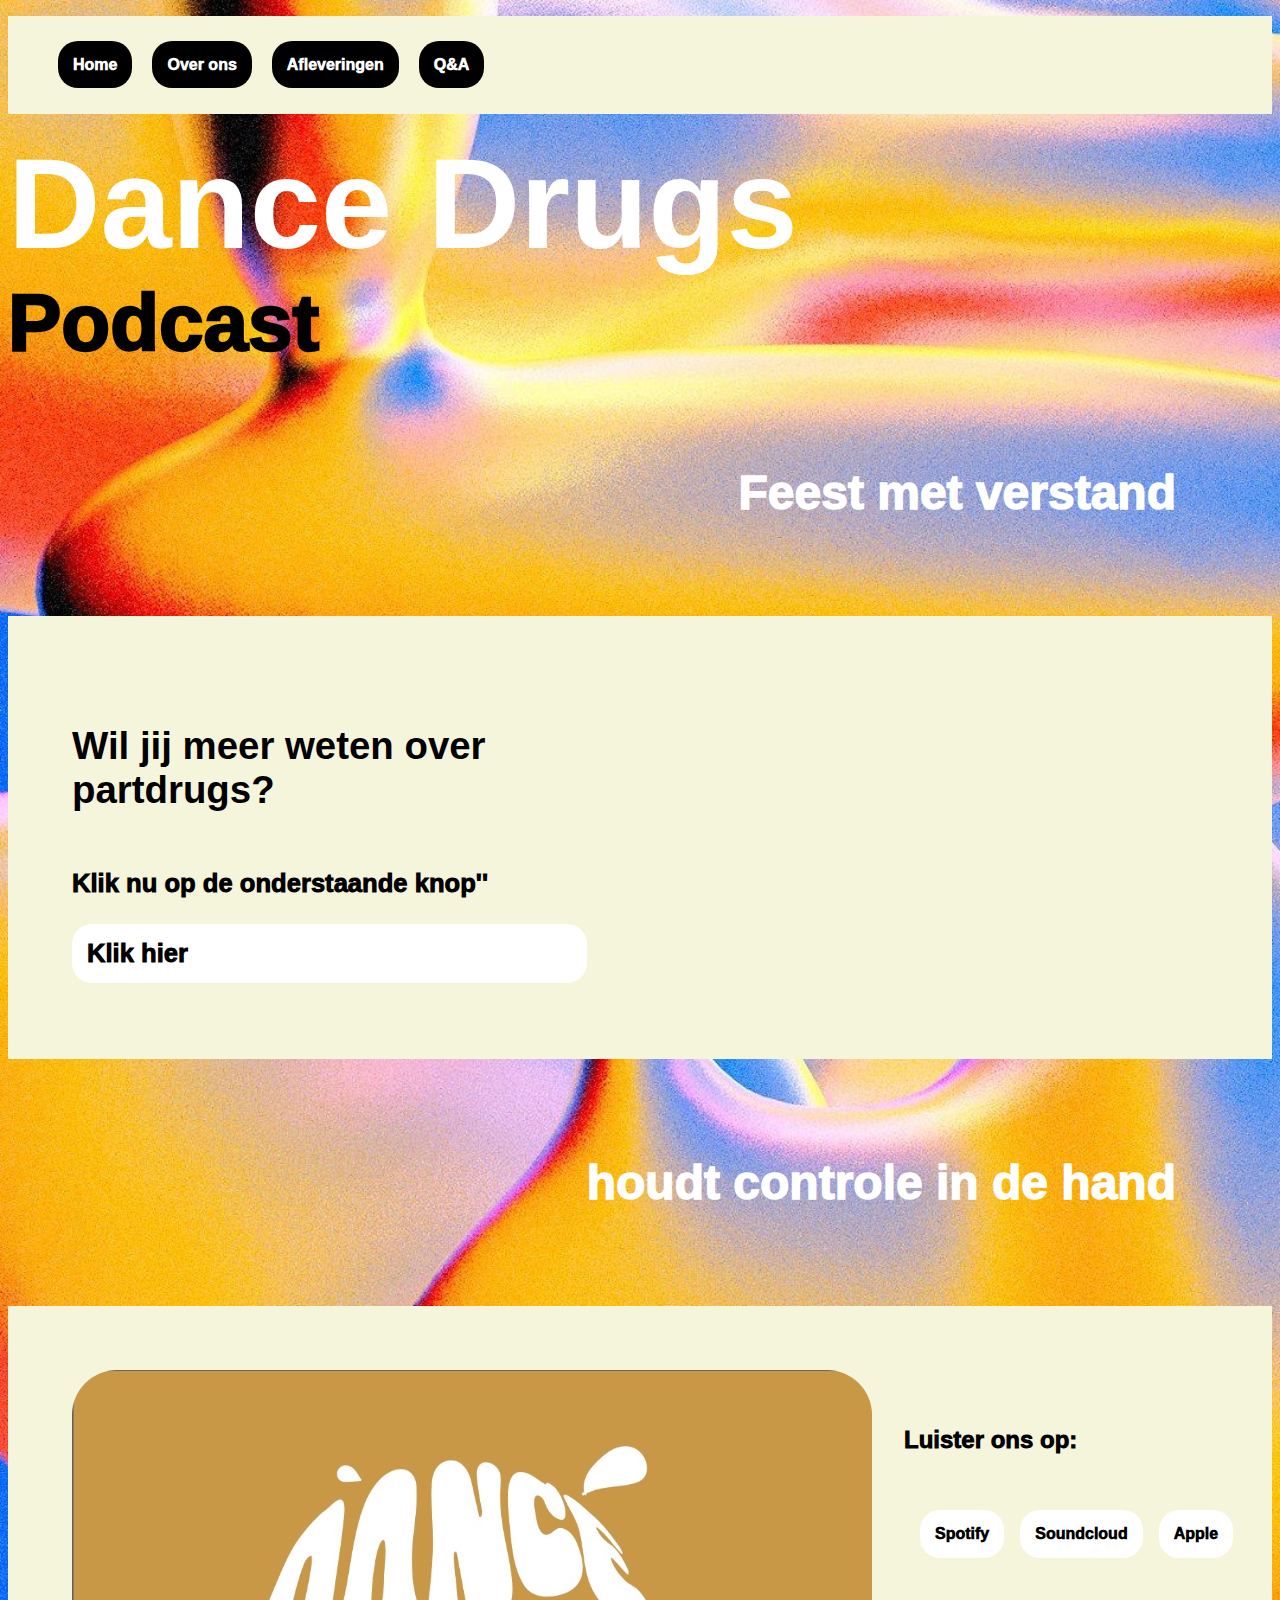
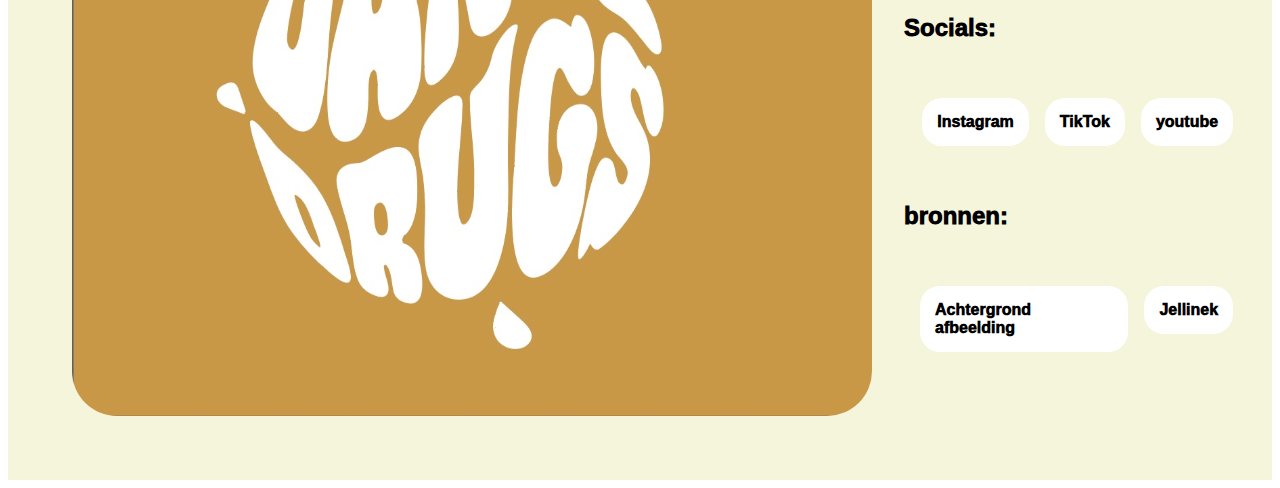
<file: index.html>
<!DOCTYPE html>
<html lang="nl">
<head>
    <meta charset="UTF-8">
    <meta name="viewport" content="width=device-width, initial-scale=1.0">
    <link rel="stylesheet" href="style.css">
    <title>Dance drugs</title>
</head>
<body>

    <header>
            <nav>
                <ul>
                    <li><a href="index.html">Home</a></li>
                    <li><a href="pagina1.html">Over ons</a></li>
                    <li><a href="Pagina2.html">Afleveringen</a></li>
                    <li><a href="Pagina3.html">Q&A</a></li>
                </ul>
            </nav>
                <section>
                    <h1>Dance Drugs</h1>
                    <p>Podcast</p>
                </section>
    </header>

    <main>
        <div>
            <p>Feest met verstand</p>
                </div>
                    <section>
                        <div class="text-container">
                            <h2>Wil jij meer weten over partdrugs?</h2>
                            <p> Klik nu op de onderstaande knop''</p>
                            <a href="https://www.jellinek.nl/vraag-antwoord/wat-zijn-partydrugs/">Klik hier</a>
                        </div>
                           
                            <iframe width="560" height="315" src="https://www.youtube.com/embed/xtD1MipuN4I?si=emrXRud3pv9Are6-" title="YouTube video player" frameborder="0" allow="accelerometer; autoplay; clipboard-write; encrypted-media; gyroscope; picture-in-picture; web-share" referrerpolicy="strict-origin-when-cross-origin" allowfullscreen></iframe>
                    </section>

                        <div>
                            <p>houdt controle in de hand</p>
                        </div>
    
    </main>


    <footer>
        <img src="images/footerlogo.jpeg" alt="logo foto">
             <div>
                <p>Luister ons op:</p>
                    <ul>
                        <li><a href="https://open.spotify.com">Spotify</a></li>
                        <li><a href="https://soundcloud.com/mateodufour/mateo-dufour-buongiorno-classic-180623">Soundcloud</a></li>
                        <li><a href="https://www.apple.com/apple-podcasts/">Apple</a></li>
                    </ul>
            
                <p>Socials:</p>
                    <ul>
                        <li><a href="https://www.instagram.com/dancedrugspodcast/">Instagram</a></li>
                        <li><a href="https://www.tiktok.com/explore?lang=nl-NL">TikTok</a></li>
                        <li><a href="https://www.youtube.com/@DanceDrugsPodcast">youtube</a></li>
                    </ul>

                <p>bronnen:</p>
                    <ul>
                        <li><a href="https://www.cosmos.so">Achtergrond afbeelding</a></li>
                        <li><a href="https://www.jellinek.nl/vraag-antwoord/wat-zijn-partydrugs/">Jellinek</a></li>
                    </ul>
            </div>
                
    </footer>

</body>
</html>
</file>
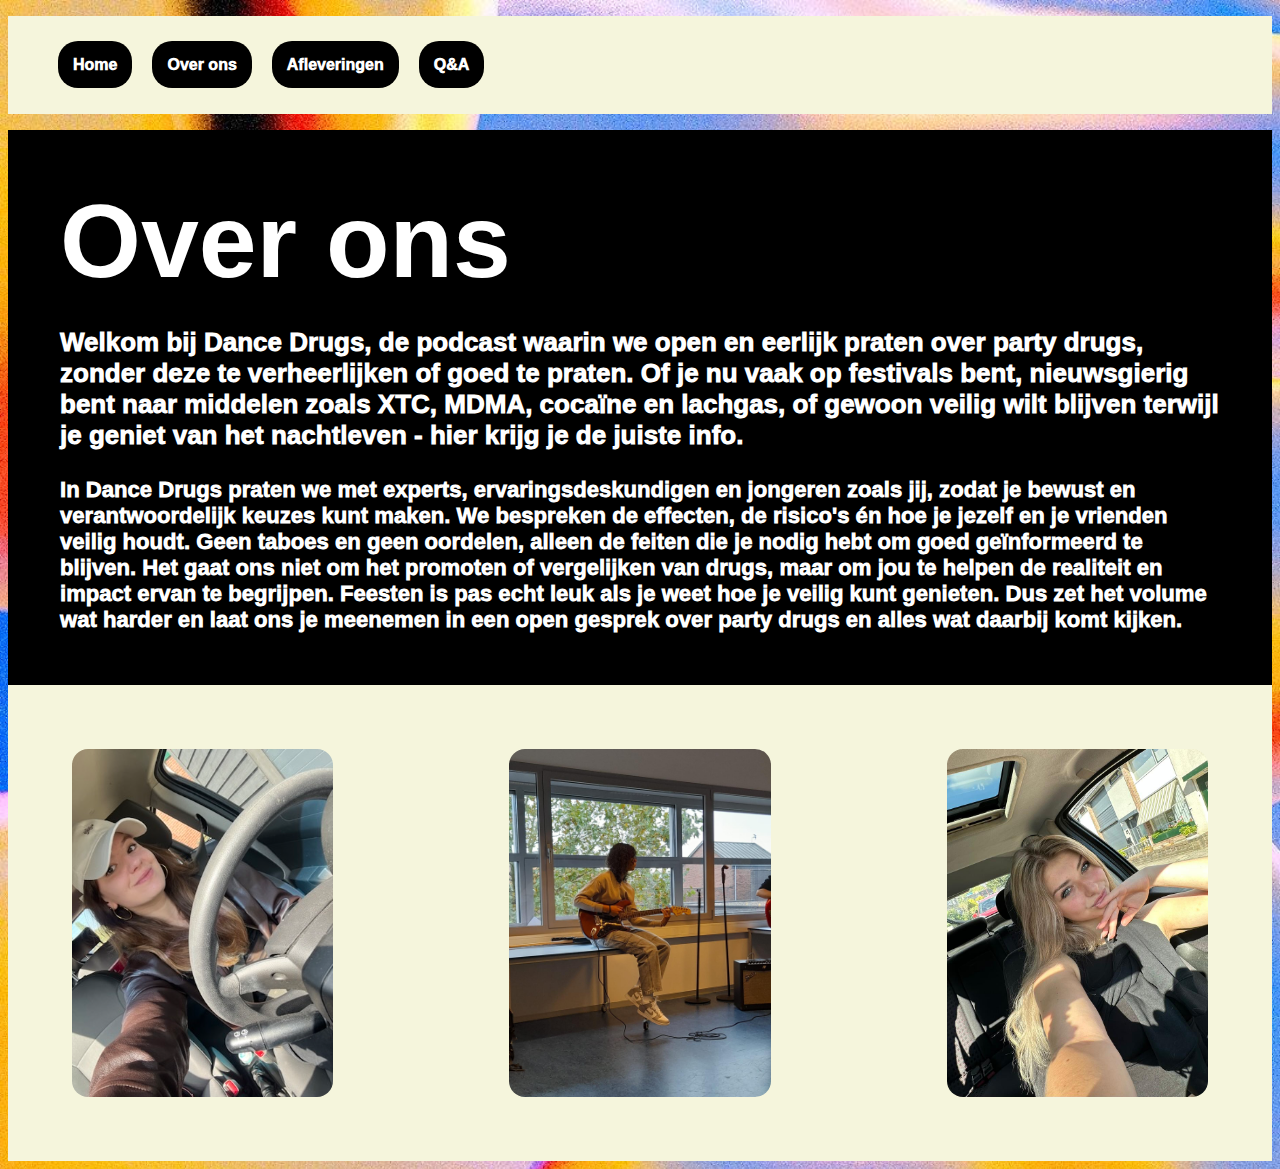
<file: pagina1.html>
<!DOCTYPE html>
<html lang="nl">
<head>
    <meta charset="UTF-8">
    <meta name="viewport" content="width=device-width, initial-scale=1.0">
    <link rel="stylesheet" href="style.css">
    <title>Over ons</title>
</head>

<body>
    <header> 
        <nav>
            <ul>
                <li><a href="index.html">Home</a></li>
                <li><a href="pagina1.html">Over ons</a></li>
                <li><a href="Pagina2.html">Afleveringen</a></li>
                <li><a href="Pagina3.html">Q&A</a></li>
            </ul>
        </nav>

        <article>
            <div class="article">
                <h1>Over ons</h1>
                    <p> Welkom bij Dance Drugs, de podcast waarin we open en eerlijk praten over party drugs, zonder deze te verheerlijken of goed te praten. Of je nu vaak op festivals bent, nieuwsgierig bent naar middelen zoals XTC, MDMA, cocaïne en lachgas, of gewoon veilig wilt blijven terwijl je geniet van het nachtleven - hier krijg je de juiste info.</p>
                        <div class="small-text">In Dance Drugs praten we met experts, ervaringsdeskundigen en jongeren zoals jij, zodat je bewust en verantwoordelijk keuzes kunt maken. We bespreken de effecten, de risico's én hoe je jezelf en je vrienden veilig houdt. Geen taboes en geen oordelen, alleen de feiten die je nodig hebt om goed geïnformeerd te blijven.
                        Het gaat ons niet om het promoten of vergelijken van drugs, maar om jou te helpen de realiteit en impact ervan te begrijpen. Feesten is pas echt leuk als je weet hoe je veilig kunt genieten. Dus zet het volume wat harder en laat ons je meenemen in een open gesprek over party drugs en alles wat daarbij komt kijken.</div>
                        </div>
                    </article>
         
    </header>
    
    <main>
        <section>
            <img src="images/nikki.jpeg"alt="fotonikki">
            <img src="images/chloe.jpeg"alt="fotochloe">
            <img src="images/michelle.jpeg"alt="fotomichelle">
        </section>
            
    </main>

</body>
</html>
</file>
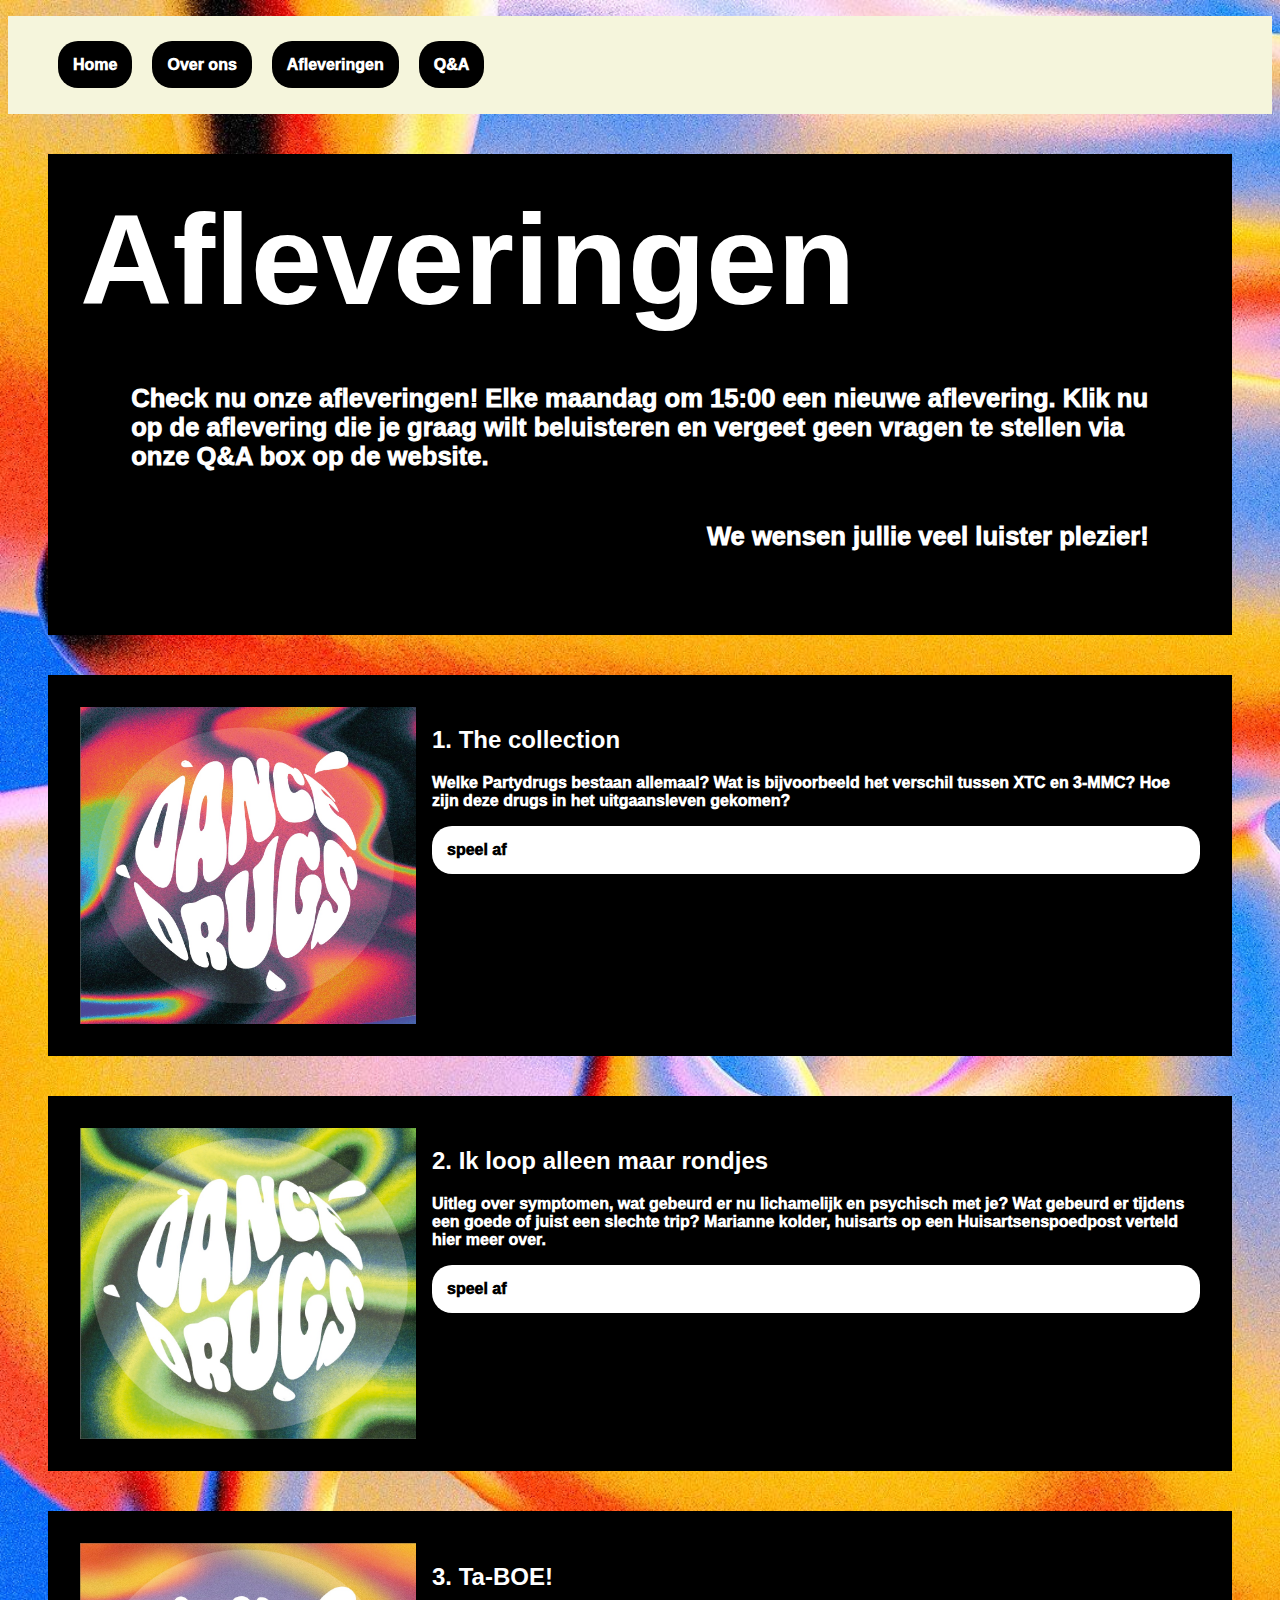
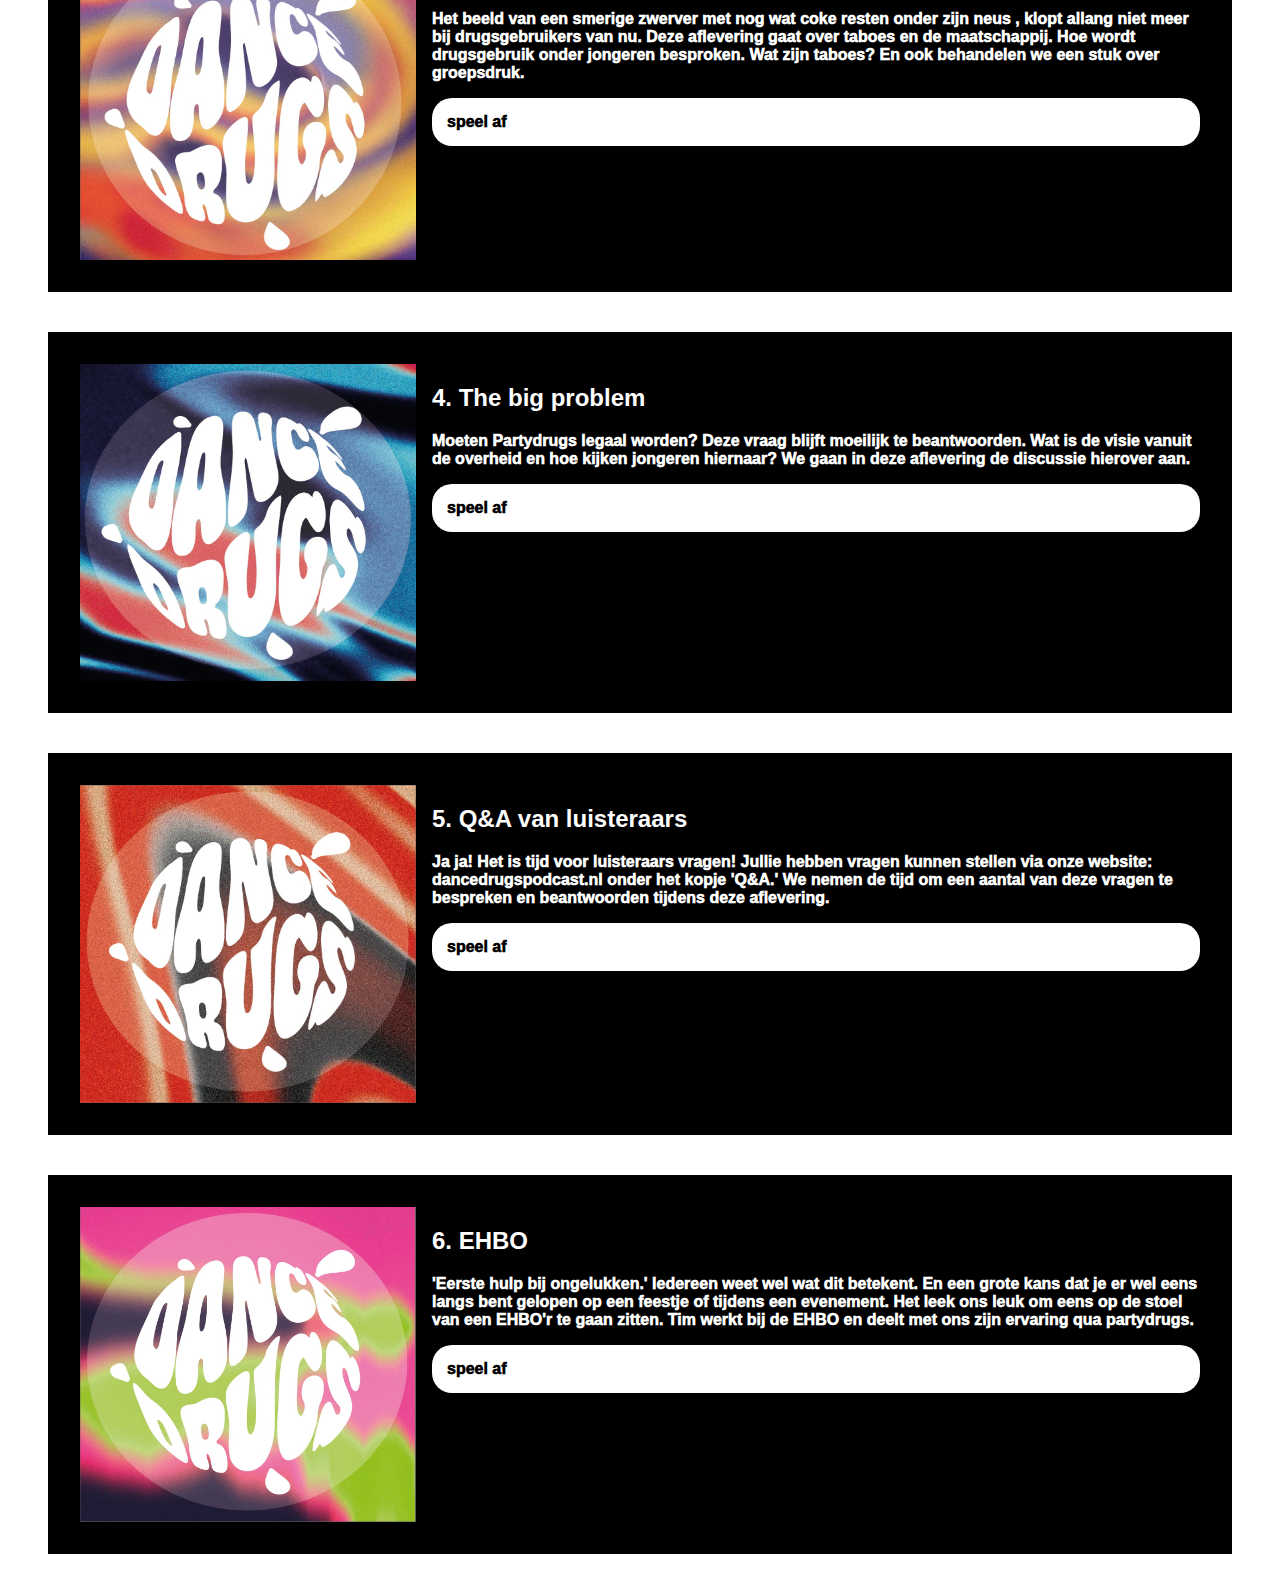
<file: Pagina2.html>
<!DOCTYPE html>
<html lang="nl">
<head>
    <meta charset="UTF-8">
    <meta name="viewport" content="width=device-width, initial-scale=1.0">
    <link rel="stylesheet" href="style.css">
    <title>Dance drugs</title>
</head>

<body>

    <header>
            <nav>
                <ul>
                    <li><a href="index.html">Home</a></li>
                    <li><a href="pagina1.html">Over ons</a></li>
                    <li><a href="Pagina2.html">Afleveringen</a></li>
                    <li><a href="Pagina3.html">Q&A</a></li>
                 </ul>
            </nav>
    </header>

    <main>
        <div class="intro">
                <h1>Afleveringen</h1>
                <p>Check nu onze afleveringen! Elke maandag om 15:00 een nieuwe aflevering. Klik nu op de aflevering die je graag wilt beluisteren en vergeet geen vragen te stellen via onze Q&A box op de website.</p>
                <p> We wensen jullie veel luister plezier!</p>
        </div>

                <article>
                        <div>
                        <h2>1. The collection</h2>
                        <p>Welke Partydrugs bestaan allemaal? Wat is bijvoorbeeld het verschil tussen XTC en 3-MMC? Hoe zijn deze drugs in het uitgaansleven gekomen? </p>
                        <a href="">speel af</a>
                        </div>
                        <img src="images/1.jpg" alt="aflevering1logo">
                </article>

                <article>
                        <div>
                        <h2>2. Ik loop alleen maar rondjes</h2>
                        <p> Uitleg over symptomen, wat gebeurd er nu lichamelijk en psychisch met je? Wat gebeurd er tijdens een goede of juist een slechte trip? Marianne kolder, huisarts op een Huisartsenspoedpost verteld hier meer over.</p>
                        <a href="">speel af</a>
                        </div>
                        <img src="images/2.jpg" alt="aflevering2logo">
                </article>

                <article>
                        <div>
                        <h2>3. Ta-BOE!</h2>
                        <p>Het beeld van een smerige zwerver met nog wat coke resten onder zijn neus , klopt allang niet meer bij drugsgebruikers van nu. Deze aflevering gaat over taboes en de maatschappij. Hoe wordt drugsgebruik onder jongeren besproken. Wat zijn taboes? En ook behandelen we een stuk over groepsdruk. </p>
                        <a href="">speel af</a>
                        </div>
                        <img src="images/3.jpg" alt="aflevering3logo">
                </article>

                <article>
                        <div>
                        <h2>4. The big problem</h2>
                        <p>Moeten Partydrugs legaal worden? Deze vraag blijft moeilijk te beantwoorden. Wat is de visie vanuit de overheid en hoe kijken jongeren hiernaar? We gaan in deze aflevering de discussie hierover aan.</p>
                        <a href="">speel af</a>
                        </div>
                        <img src="images/4.jpg" alt="aflevering4logo">
                </article>

                <article>
                        <div>
                        <h2>5. Q&A van luisteraars</h2>
                        <p>Ja ja! Het is tijd voor luisteraars vragen! Jullie hebben vragen kunnen stellen via onze website: dancedrugspodcast.nl onder het kopje 'Q&A.' We nemen de tijd om een aantal van deze vragen te bespreken en beantwoorden tijdens deze aflevering.</p>
                        <a href="">speel af</a>
                        </div>
                        <img src="images/5.jpg" alt="aflevering5logo">
                </article>

                <article>
                        <div>
                        <h2>6. EHBO</h2>
                        <p>'Eerste hulp bij ongelukken.' Iedereen weet wel wat dit betekent. En een grote kans dat je er wel eens langs bent gelopen op een feestje of tijdens een evenement. Het leek ons leuk om eens op de stoel van een EHBO'r te gaan zitten. Tim werkt bij de EHBO en deelt met ons zijn ervaring qua partydrugs.</p>
                        <a href="">speel af</a>
                        </div>
                        <img src="images/6.jpg" alt="aflevering6logo">
                </article>
    </main>

</body>


</html>
</file>
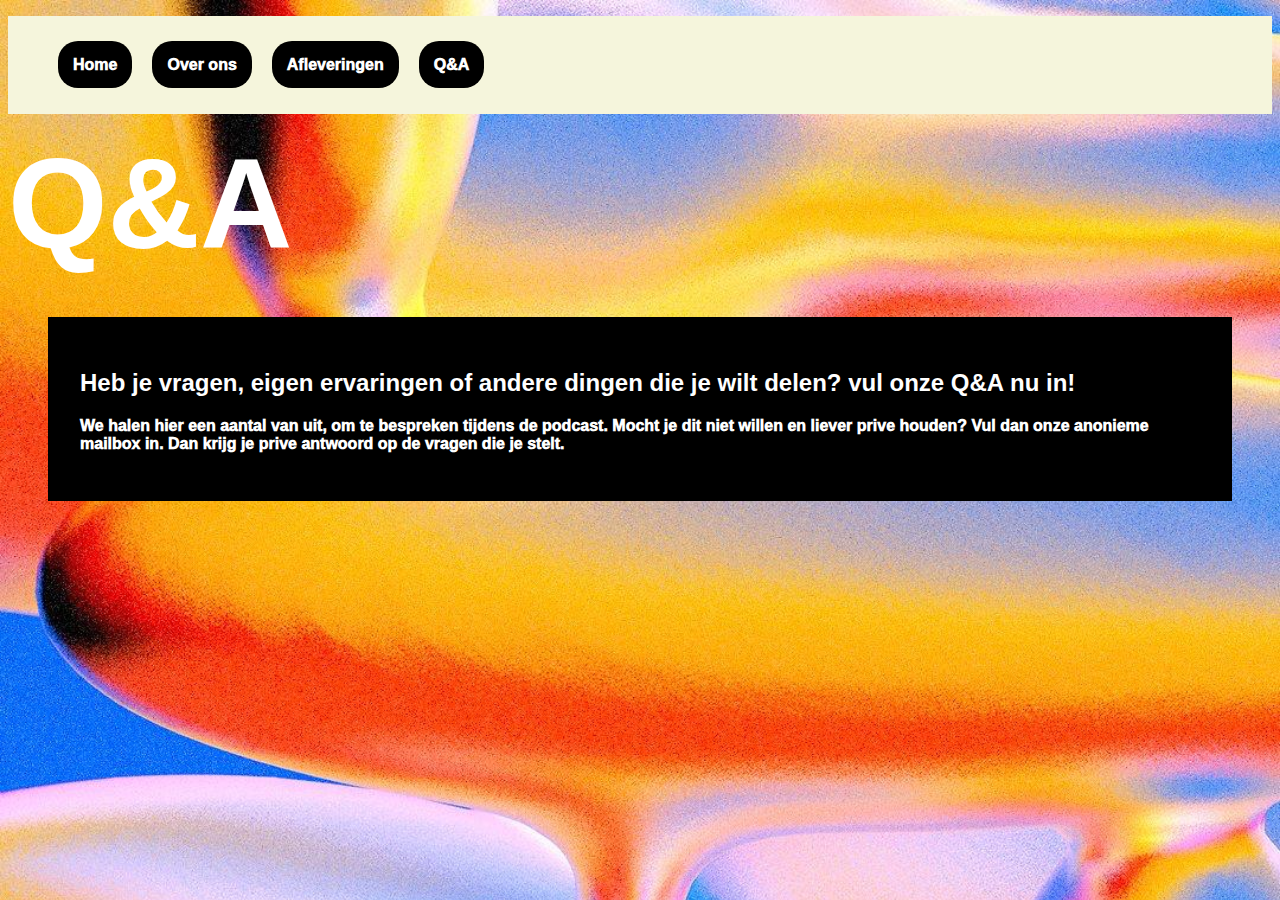
<file: Pagina3.html>
<!DOCTYPE html>
<html lang="nl">
<head>
    <meta charset="UTF-8">
    <meta name="viewport" content="width=device-width, initial-scale=1.0">
    <link rel="stylesheet" href="style.css">
    <title>Dance drugs</title>
</head>
<body>

    <header>
                <nav>
                     <ul>
                        <li><a href="index.html">Home</a></li>
                        <li><a href="pagina1.html">Over ons</a></li>
                        <li><a href="Pagina2.html">Afleveringen</a></li>
                        <li><a href="Pagina3.html">Q&A</a></li>
                     </ul>
                </nav>
                <H1>Q&A</H1>
    </header>

    <main>
        <article>
            <div>
                <h2>Heb je vragen, eigen ervaringen of andere dingen die je wilt delen? vul onze Q&A nu in!</h2>
                <p> We halen hier een aantal van uit, om te bespreken tijdens de podcast. Mocht je dit niet willen en liever prive houden? Vul dan onze anonieme mailbox in. Dan krijg je prive antwoord op de vragen die je stelt.</p>
                
            
            </div>
        </article>
    </main>
</file>
<file: style.css>
/* Index.html */

 body{
background-image: url(images/achtergrond.jpeg);
background-repeat: no-repeat;
background-attachment: fixed;
background-size: cover;

color:white;
font-family:Arial, Helvetica, sans-serif;
font-size: 1em;
font-weight: 1000;
} 


nav ul{
    display: flex;
    padding: 2.5em;
    background-color:beige;
    list-style: none;
    justify-content: left;
    
}
nav li a{
    color: white;
    padding: 15px;
    margin: 10px;
    background-color:black;
    border-radius: 20px;
    text-decoration: none;
    transition: all 250ms ease;
}

a:hover{
    background-color:crimson;
    transform: scale(1.5);
}

h1{
    font-size: 8em;
    font-family:'Trebuchet MS', 'Lucida Sans Unicode', 'Lucida Grande', 'Lucida Sans', Arial, sans-serif;
    padding: 0;
    margin: 0;
}

Header section p{
    font-size: 5em;
    font-family:'Trebuchet MS', 'Lucida Sans Unicode', 'Lucida Grande', 'Lucida Sans', Arial, sans-serif;
    color: black;
    margin: 0;
}

Header div{
    font-size: 3em;
    display: flex;
    justify-content:end;
} 

main section{
    display: flex;
    justify-content:space-between;
    gap: 10em;
    padding: 1.8em;
    background-color: beige;
    color:black;
}

.text-container{
    font-size: 1.6em;
    display: flex;
    justify-content: center;
    flex-direction: column;
}

main div a{
    color:black;
    text-decoration:none;
    padding: 15px;
    background-color:white;
    border-radius: 20px;
    transition: background-color 250ms ease;   
}

main>div p{
    font-size: 3em; 
    display: flex;
    justify-content: end; 
    margin: 2em;
 } 

footer{
    display: flex;
    justify-content:space-evenly;
    padding:4em;
    background-color:beige;
}

footer img{
width: 50em;
height: auto;
border-radius: 45px;
}

footer div{
    display: flex;
    flex-direction: column;
    justify-content: center;
    padding: 2em;
}

footer p{
font-size: 1.5em;
color:black;
}

footer ul{
    display: flex;
    justify-content: end;
    padding: 1em;
    border:1em;
    gap: 1em;
    list-style: none;
}

footer li a{
    color:black;
    text-decoration:none;
    padding: 15px;
    background-color:white;
    border-radius: 20px;
    transition: background-color 250ms ease;
}

/* Pagina 1 */

.article{
   font-size: small; 
   flex-direction: column;
   padding: 4em;
   background-color: black;
}

.article p{
    font-size: 2em
}

.small-text{
    font-size: 1.7em;
}

main section{
    padding:4em;
    background-color: beige;
}
section img{
    width: 23%;
    border-radius: 16px;
}

section img:hover{
    transform: scale(1.1);
}

    /* pagina2 */

    .intro{
        padding: 2em;
        background-color: black;
        margin: 2.5em;
    }

    .intro p{
    font-size: 1.6em; 
    }

    main article{
        display: flex;
        flex-direction: row-reverse;
        gap: 16px;
        padding:2em;
        background-color: black;
        margin: 2.5em;
    }

    article img{
        width: 30%;
    }

    div a{
        display: flex;
        align-items: end;
    }
    div a:hover{
    transform: scale(1.05);
    }
</file>
